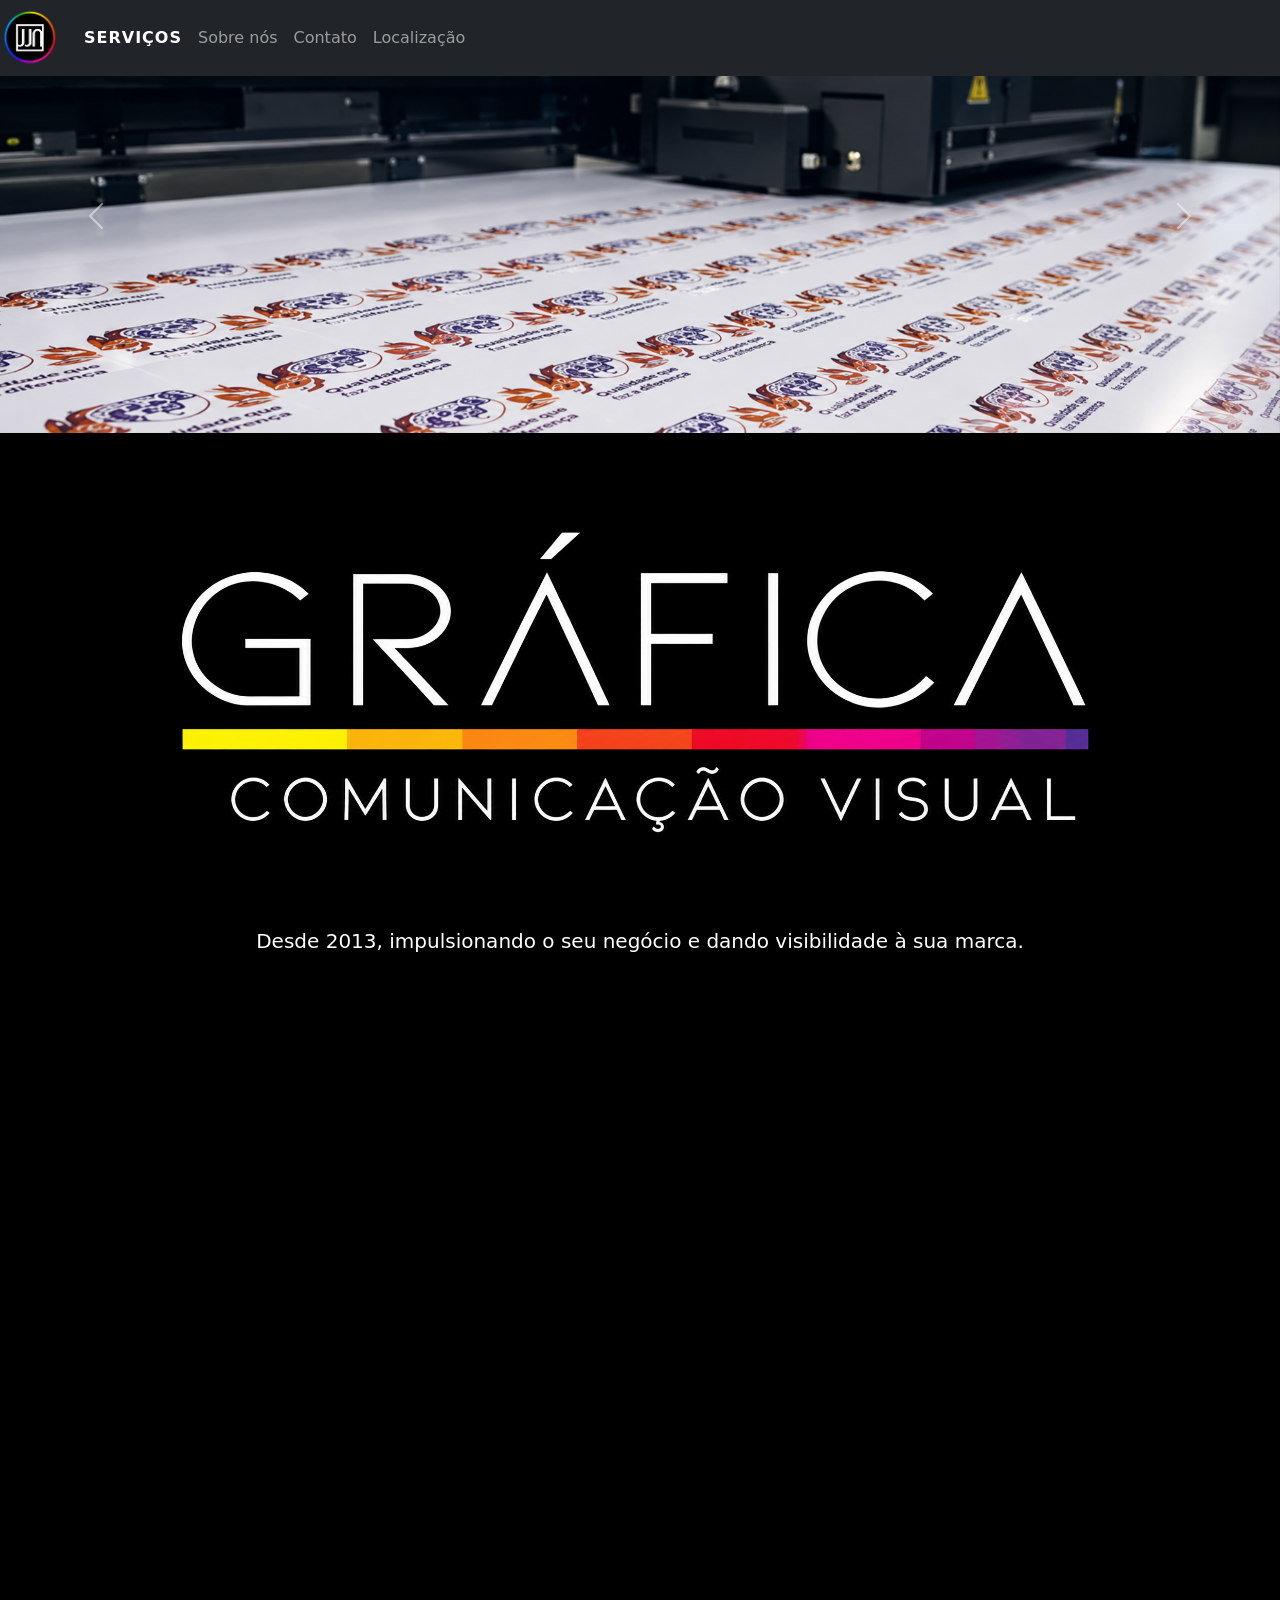
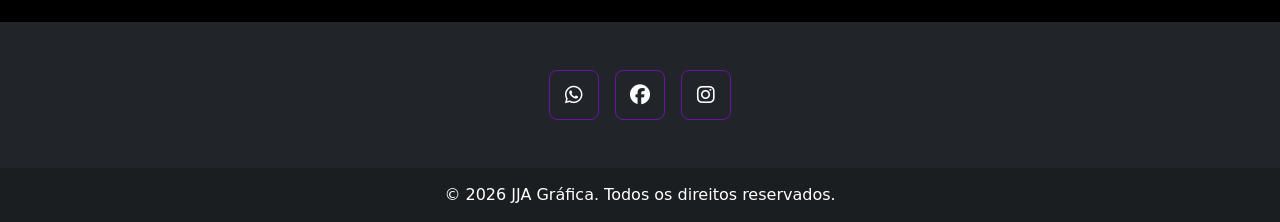
<file: index.html>
<!DOCTYPE html>
<html lang="pt-BR">

<head>
    <meta charset="UTF-8">
    <meta name="viewport" content="width=device-width, initial-scale=1.0">

    <title>JJA - Art Gráfica</title>

    <link rel="stylesheet" href="style.css">

    <link href="https://cdn.jsdelivr.net/npm/bootstrap@5.3.3/dist/css/bootstrap.min.css" rel="stylesheet">

    <link rel="stylesheet" href="https://cdnjs.cloudflare.com/ajax/libs/font-awesome/6.5.2/css/all.min.css">

    <link rel="icon" href="./assets/favicon.ico">
</head>

<body>

    <div id="navbar"></div>

    <main>

        <div id="carouselExampleControls" class="carousel slide" data-bs-ride="carousel" data-bs-interval="2000">

            <div class="carousel-inner">

                <div class="carousel-item active">
                    <img class="d-block w-100 slide-img" src="./assets/slide/img1.png" alt="Primeiro slide">
                </div>

                <div class="carousel-item">
                    <img class="d-block w-100 slide-img" src="./assets/slide/img2.png" alt="Segundo slide">
                </div>

                <div class="carousel-item">
                    <img class="d-block w-100 slide-img" src="./assets/slide/img3.png" alt="Terceiro slide">
                </div>

            </div>

            <!-- Botão anterior -->
            <button class="carousel-control-prev" type="button" data-bs-target="#carouselExampleControls"
                data-bs-slide="prev">

                <span class="carousel-control-prev-icon" aria-hidden="true"></span>

                <span class="visually-hidden">Anterior</span>

            </button>

            <!-- Botão próximo -->
            <button class="carousel-control-next" type="button" data-bs-target="#carouselExampleControls"
                data-bs-slide="next">

                <span class="carousel-control-next-icon" aria-hidden="true"></span>

                <span class="visually-hidden">Próximo</span>

            </button>

        </div>
        <section class="section-main">
            <div class="logoGrafica">
                <img src="./assets/Gráfica JJA.png" alt="Logo Gráfica JJA">
            </div>


            <div class="intro-text text-center fs-5">
                <p>
                    Desde 2013, impulsionando o seu negócio e dando
                    visibilidade à sua marca.
                </p>
            </div>
        </section>

        <section class="mapa-section">
            <div class="mapa-container">
                <iframe src="https://www.google.com/maps?q=JJA+Gráfica,+São+Gonçalo,+RJ&output=embed" loading="lazy"
                    allowfullscreen referrerpolicy="no-referrer-when-downgrade">
                </iframe>
            </div>
        </section>

        <div id="footer"></div>

    </main>


    <script src="./js/buttons.js"></script>
    <script src="./js/NavbarLoader.js"></script>
    <script src="./js/FooterLoader.js"></script>

    <!-- Bootstrap JS -->
    <script src="https://cdn.jsdelivr.net/npm/bootstrap@5.3.3/dist/js/bootstrap.bundle.min.js"></script>

</body>

</html>
</file>
<file: style.css>
* {
    margin: 0;
    padding: 0;
    box-sizing: border-box;
}

html,
body {
    width: 100%;
    min-height: 100%;
    margin: 0;
    padding: 0;
}

body {
    min-height: 100vh;
    display: flex;
    flex-direction: column;
}

main {    
    flex: 1;
    width: 100%;
    max-width: 100%;
    margin: 0;
    padding: 0;
    background-color: #000;
    color: #fff;
}

html {
    font-family: Arial, Helvetica, sans-serif;
    color: #000;
}

#navbar {
    width: 100%;
    max-width: 100%;
}

.navbar-fixed {
    position: fixed;
    top: 0;
    left: 0;
    width: 100%;
    z-index: 1000;

    opacity: 1;
    transition: opacity 0.3s ease;
}

.navbar-fixed.scrolled {
    opacity: 0.6;
}

.nav-link{
    cursor: pointer;
}

.section-main {
    width: 100%;
    min-height: 100vh;
    background-color: #000;
    overflow: hidden;
}

.logo {
    display: block;
    width: 60px;
    height: auto;
    max-width: 100%;
}

.navbar-logo {
    display: flex;
    align-items: center;
    text-decoration: none;
    width: auto;
    flex: 0 0 auto;
    cursor: pointer;
}

.logoGrafica {
    width: 100%;
    display: flex;
    justify-content: center;
    align-items: center;
    overflow: hidden;
    padding: 60px 20px 40px;
}

.logoGrafica img {
    display: block;
    width: 90%;
    max-width: 1200px;
    height: auto;
}

.intro-text {
    width: 75%;
    max-width: 900px;
    margin: 0 auto;
    padding: 20px;
}

/* BOTÕES DO FOOTER */

.footer-btn {
    width: 50px;
    height: 50px;
    flex: 0 0 50px;

    display: flex;
    align-items: center;
    justify-content: center;

    padding: 0;

    border-radius: 8px;

    background-color: #54456b;
    color: white;
    border: 1px solid #0d6efd;

    text-decoration: none;

    transition: 0.2s;
}

.footer-btn:hover {
    background-color: #54456b;
    color: white;
}

.footer-btn:focus,
.footer-btn:active {
    background-color: #54456b;
    color: white;
    box-shadow: none;
}

.footer-btn i {
    font-size: 20px;
}

.footer-copyright {
    background-color: rgba(0, 0, 0, 0.2);
    padding: 15px;
}

.form-control {
    display: none;
}

input {
    color: #000;
}

/* Carrousel */

.hero {
    width: 100%;
    overflow: hidden;
}

.carousel {
    width: 100%;
}

.slide-img {
    width: 100%;
    aspect-ratio: 1774 / 600;
    object-fit: cover;
    object-position: center;
}

.icon {
    background-color: #212529;
    border-color: #6a14a7;
}

.icon:hover {
    background-color: #6a14a7;
    transition: 1s;
}

/* =========================
   MAPA
========================= */

.mapa-section {
    width: 100%;
    background-color: #000;
    overflow: hidden;
}

.mapa-container {
    width: 100%;
    aspect-ratio: 1774 / 400;
    overflow: hidden;
}

.mapa-container iframe {
    width: 100%;
    height: 100%;
    border: 0;
    display: block;
}

/* CELULAR */

@media (max-width: 576px) {

    main {
        width: 100%;
        max-width: 100%;
    }

    section {
        width: 100%;
        min-height: 100vh;
    }

    .logo{
        max-width: 15%;
    }

    .logoGrafica img {
        width: 100%;
        height: auto;
    }

    .intro-text {
        width: 100%;
        max-width: 100%;
        padding: 15px;
    }

    .intro-text.fs-5 {
        font-size: 1rem !important;
        line-height: 1.5;
    }

    .text-center p {
        margin-bottom: 20px;
    }

     /* Mapa */
    .mapa-section {
        min-height: 0;
        width: 100%;
    }

    .mapa-container {
        width: 100%;
        aspect-ratio: 1774 / 887;
    }

    .mapa-container iframe {
        width: 100%;
        height: 100%;
    }
}
</file>
